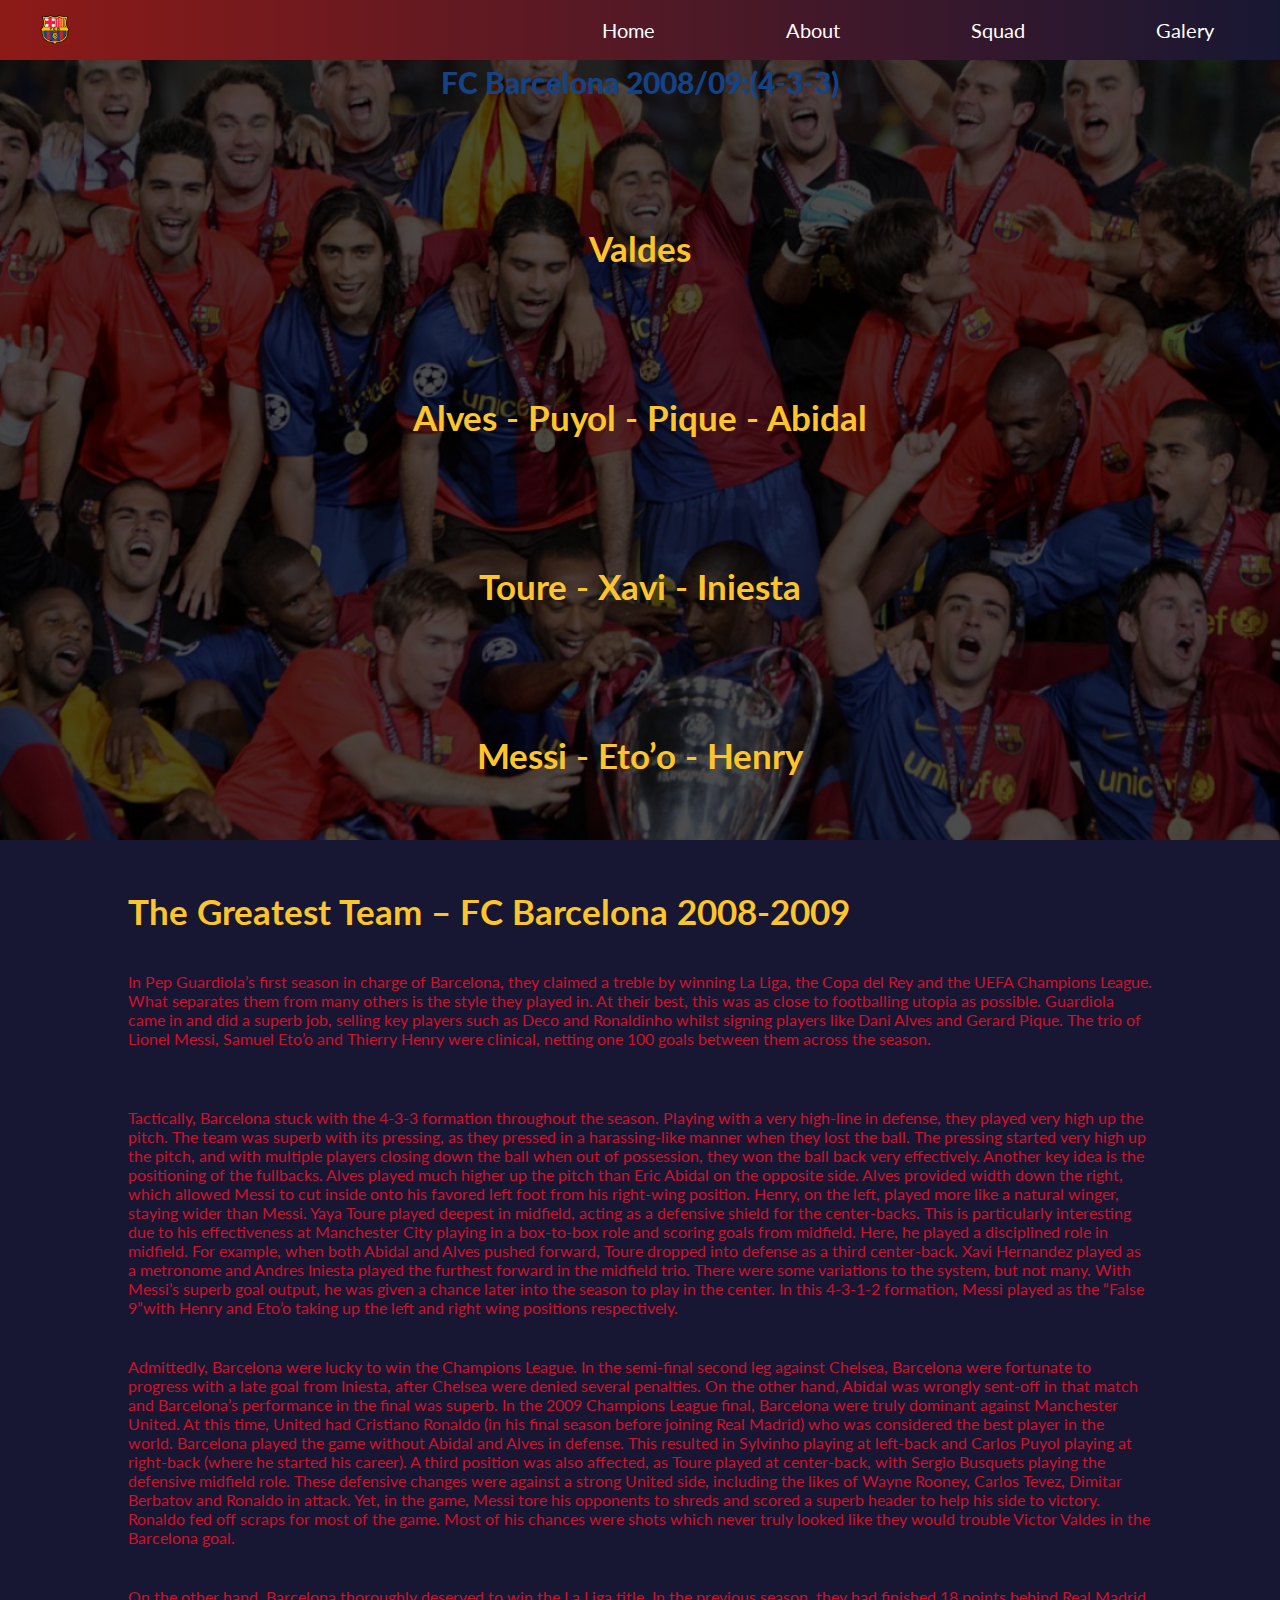
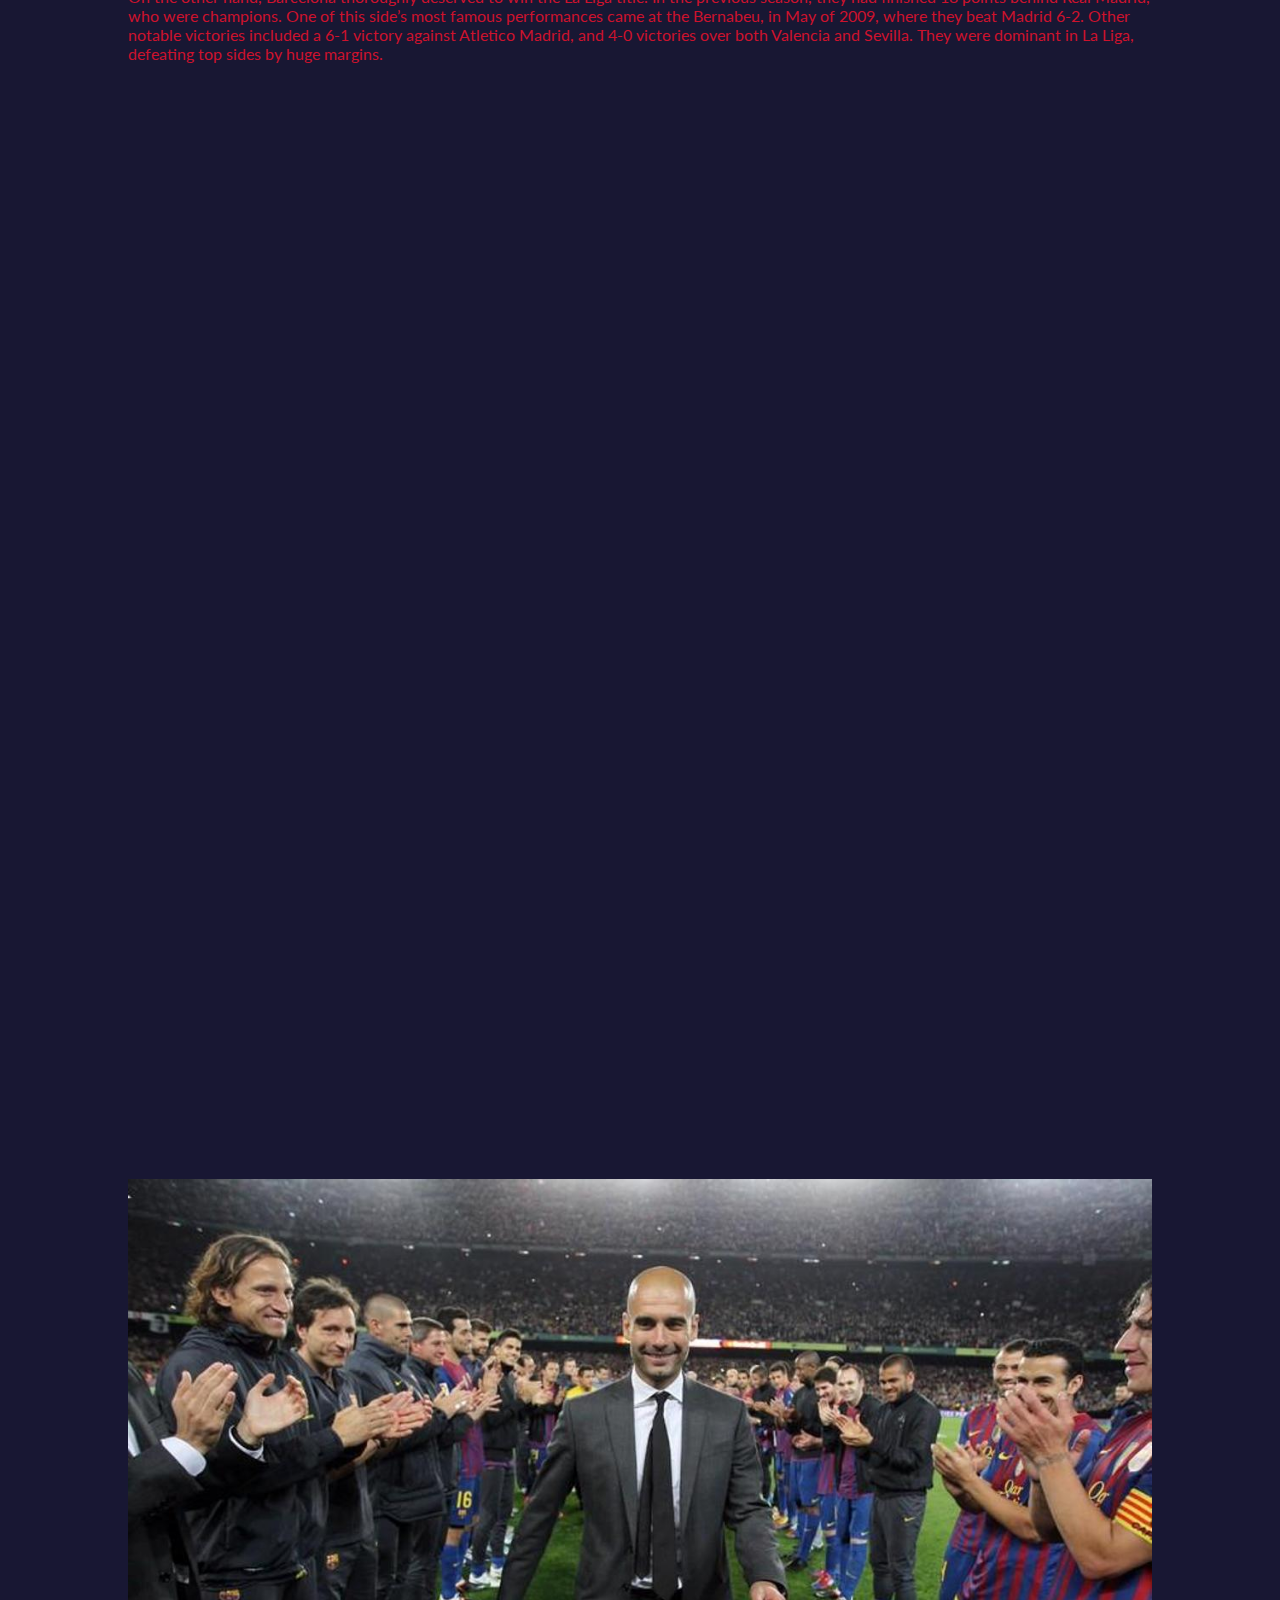
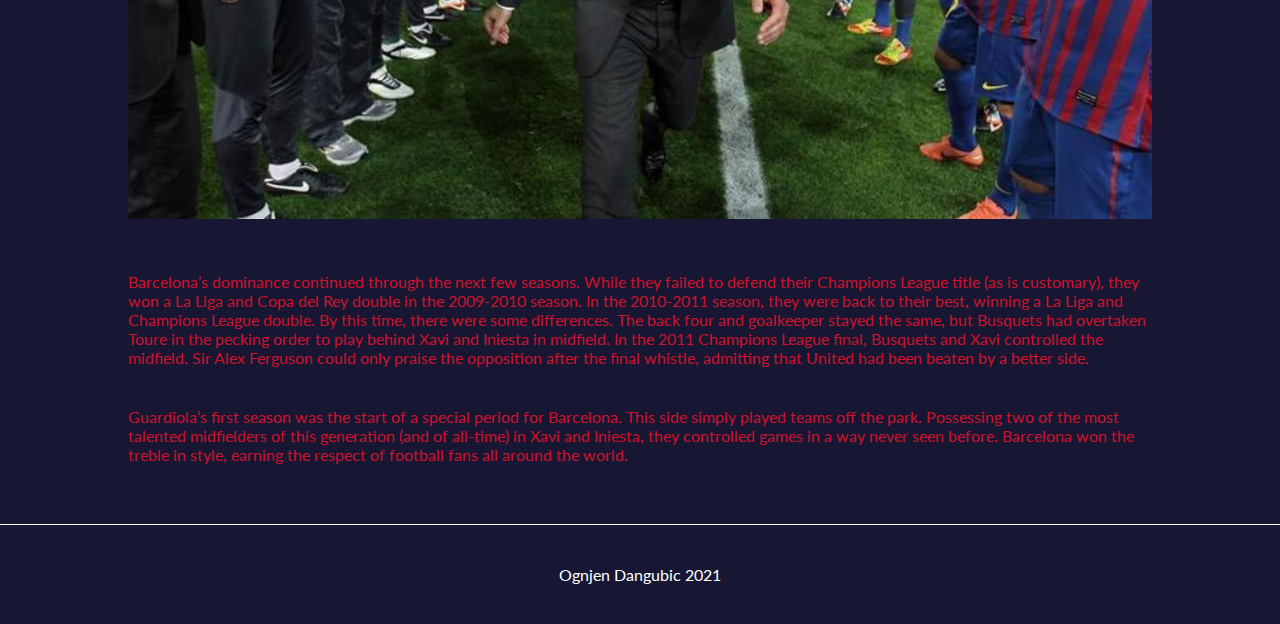
<file: index.html>
<!DOCTYPE html>
<html lang="en">
<head>
    <meta charset="UTF-8">
    <meta http-equiv="X-UA-Compatible" content="IE=edge">
    <meta name="viewport" content="width=device-width, initial-scale=1.0">
    <link rel="stylesheet" href="./css/style2.css">
    <title>Document</title>
</head>
<body>
    <header>
        <!-- NAVIGATION BAR -->
        <nav class="nav">
            <a id="logo" class="nav__titleLogo" href="./index.html"><img class="nav__titleImg" src="./images/logo2.png" alt=""></a>
            <ul class="nav__menu">
                <li><a class="nav__menuLinks" href="./index.html">Home</a></li>
                <li><a class="nav__menuLinks" href="./about.html">About</a></li>
                <li><a class="nav__menuLinks" href="./squad.html">Squad</a></li>
                <li><a class="nav__menuLinks" href="./gallery.html">Galery</a></li>
            </ul>

            <!-- BURGER MENU -->
        <div class="hamburger__menu">
            <input id="menu__toggle" type="checkbox" />
            <label class="menu__btn" for="menu__toggle">
              <span></span>
            </label>
        
            <ul class="menu__box">
                <li><a class="menu__item" href="./index.html">Home</a></li>
                <li><a class="menu__item" href="./about.html">About</a></li>
                <li><a class="menu__item" href="./squad.html">Squad</a></li>
                <li><a class="menu__item" href="./gallery.html">Galery</a></li>
            </ul>
        </div>
        </nav>

        
    </header>
    <main>
        <div class="main__background">
            <div class="squadImg__container">
                <div class="squad">
                    <h2 class="squad__list">FC Barcelona 2008/09:(4-3-3) </h2>
                    <p>Valdes</p>
                    <p>Alves - Puyol - Pique - Abidal</p>
                    <p>Toure - Xavi - Iniesta</p>
                    <p>Messi - Eto’o - Henry</p>
                </div>
            </div>
            <div class="container__squad">
                <h2>The Greatest Team – FC Barcelona 2008-2009</h2>
                <p class="container__squadText">
                    In Pep Guardiola’s first season in charge of Barcelona, they claimed a treble by winning La Liga, the Copa del
                    Rey and the UEFA Champions League. What separates them from many others is the style they played in. At their
                    best, this was as close to footballing utopia as possible. Guardiola came in and did a superb job, selling key
                    players such as Deco and Ronaldinho whilst signing players like Dani Alves and Gerard Pique. The trio of Lionel
                    Messi, Samuel Eto’o and Thierry Henry were clinical, netting one 100 goals between them across the season.
                </p>
                <p class="container__squadText">
                    Tactically, Barcelona stuck with the 4-3-3 formation throughout the season. Playing with a very high-line in
                    defense, they played very high up the pitch. The team was superb with its pressing, as they pressed in a
                    harassing-like manner when they lost the ball. The pressing started very high up the pitch, and with multiple
                    players closing down the ball when out of possession, they won the ball back very effectively. Another key idea
                    is the positioning of the fullbacks. Alves played much higher up the pitch than Eric Abidal on the opposite
                    side. Alves provided width down the right, which allowed Messi to cut inside onto his favored left foot from his
                    right-wing position. Henry, on the left, played more like a natural winger, staying wider than Messi. Yaya Toure
                    played deepest in midfield, acting as a defensive shield for the center-backs. This is particularly interesting
                    due to his effectiveness at Manchester City playing in a box-to-box role and scoring goals from midfield. Here,
                    he played a disciplined role in midfield. For example, when both Abidal and Alves pushed forward, Toure dropped
                    into defense as a third center-back. Xavi Hernandez played as a metronome and Andres Iniesta played the furthest
                    forward in the midfield trio. There were some variations to the system, but not many. With Messi’s superb goal
                    output, he was given a chance later into the season to play in the center. In this 4-3-1-2 formation, Messi
                    played as the “False 9”with Henry and Eto’o taking up the left and right wing positions respectively.
                </p>
                <p class="container__squadText">
                    Admittedly, Barcelona were lucky to win the Champions League. In the semi-final second leg against Chelsea,
                    Barcelona were fortunate to progress with a late goal from Iniesta, after Chelsea were denied several penalties.
                    On the other hand, Abidal was wrongly sent-off in that match and Barcelona’s performance in the final was
                    superb. In the 2009 Champions League final, Barcelona were truly dominant against Manchester United. At this
                    time, United had Cristiano Ronaldo (in his final season before joining Real Madrid) who was considered the best
                    player in the world. Barcelona played the game without Abidal and Alves in defense. This resulted in Sylvinho
                    playing at left-back and Carlos Puyol playing at right-back (where he started his career). A third position was
                    also affected, as Toure played at center-back, with Sergio Busquets playing the defensive midfield role. These
                    defensive changes were against a strong United side, including the likes of Wayne Rooney, Carlos Tevez, Dimitar
                    Berbatov and Ronaldo in attack. Yet, in the game, Messi tore his opponents to shreds and scored a superb header
                    to help his side to victory. Ronaldo fed off scraps for most of the game. Most of his chances were shots which
                    never truly looked like they would trouble Victor Valdes in the Barcelona goal.
                </p>
                <p class="container__squadText">
                    On the other hand, Barcelona thoroughly deserved to win the La Liga title. In the previous season, they had
                    finished 18 points behind Real Madrid, who were champions. One of this side’s most famous performances came at
                    the Bernabeu, in May of 2009, where they beat Madrid 6-2. Other notable victories included a 6-1 victory against
                    Atletico Madrid, and 4-0 victories over both Valencia and Sevilla. They were dominant in La Liga, defeating top
                    sides by huge margins.
                </p>
                
            </div>
            <div class="container__videos">
                <iframe width="100%" height="480" src="https://www.youtube.com/embed/4eQtDgutbGU" title="YouTube video player" frameborder="0" allow="accelerometer; autoplay; clipboard-write; encrypted-media; gyroscope; picture-in-picture" allowfullscreen></iframe>            </div>
            <div class="container__videos">
                <iframe width="100%" height="480" src="https://www.youtube.com/embed/LdmVkqxqvrk" title="YouTube video player" frameborder="0" allow="accelerometer; autoplay; clipboard-write; encrypted-media; gyroscope; picture-in-picture" allowfullscreen></iframe>
            </div>
            

            <div class="container__pepImage">
                <img src="./images/pep.jpg" alt="Pep Guardiola">
            </div>

            <div class="container__squad">
                <p class="container__squadText">
                    Barcelona’s dominance continued through the next few seasons. While they failed to defend their Champions League
                    title (as is customary), they won a La Liga and Copa del Rey double in the 2009-2010 season. In the 2010-2011
                    season, they were back to their best, winning a La Liga and Champions League double. By this time, there were
                    some differences. The back four and goalkeeper stayed the same, but Busquets had overtaken Toure in the pecking
                    order to play behind Xavi and Iniesta in midfield. In the 2011 Champions League final, Busquets and Xavi
                    controlled the midfield. Sir Alex Ferguson could only praise the opposition after the final whistle, admitting
                    that United had been beaten by a better side.
                </p>
                <p class="container__squadText">
                    Guardiola’s first season was the start of a special period for Barcelona. This side simply played teams off the
                    park. Possessing two of the most talented midfielders of this generation (and of all-time) in Xavi and Iniesta,
                    they controlled games in a way never seen before. Barcelona won the treble in style, earning the respect of
                    football fans all around the world.
                </p>
            </div>
        </div>
        
    </main>

    <footer>
        <p>Ognjen Dangubic 2021</p>
    </footer>
    
</body>
</html>
</file>
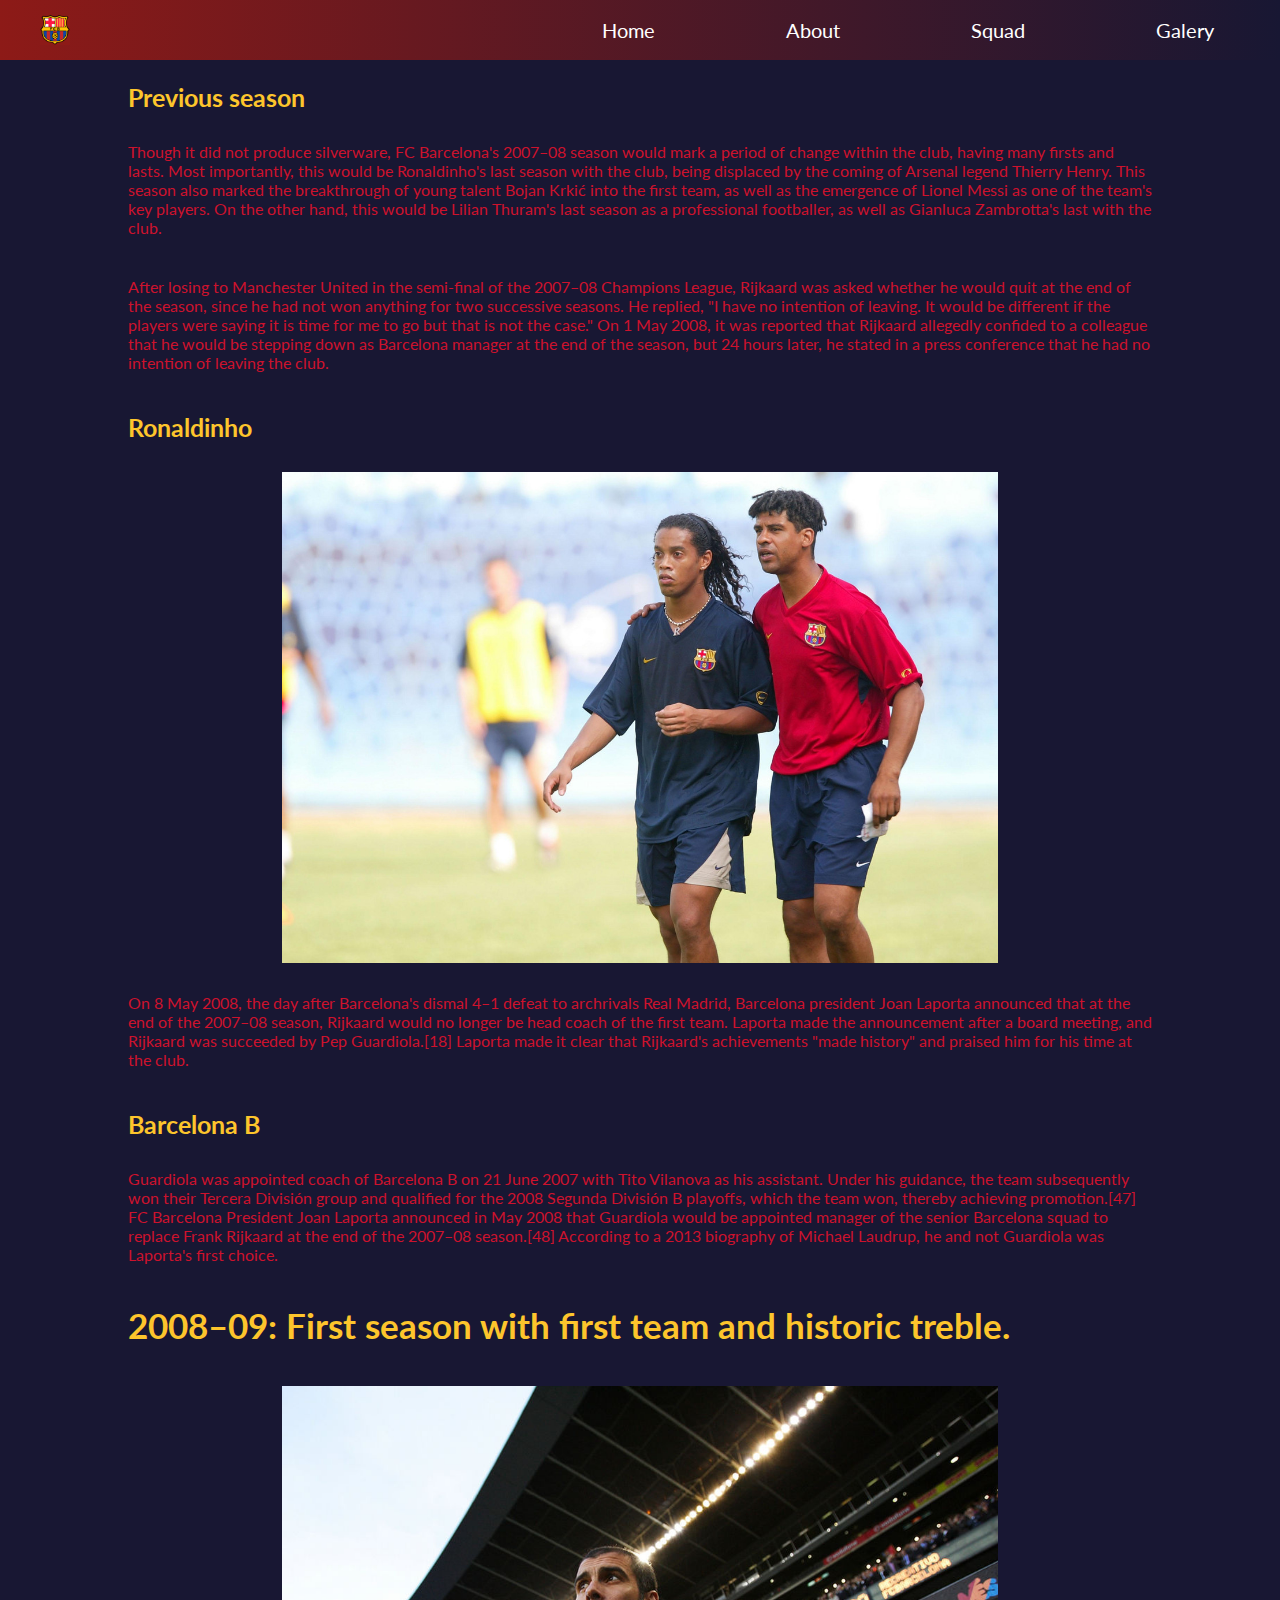
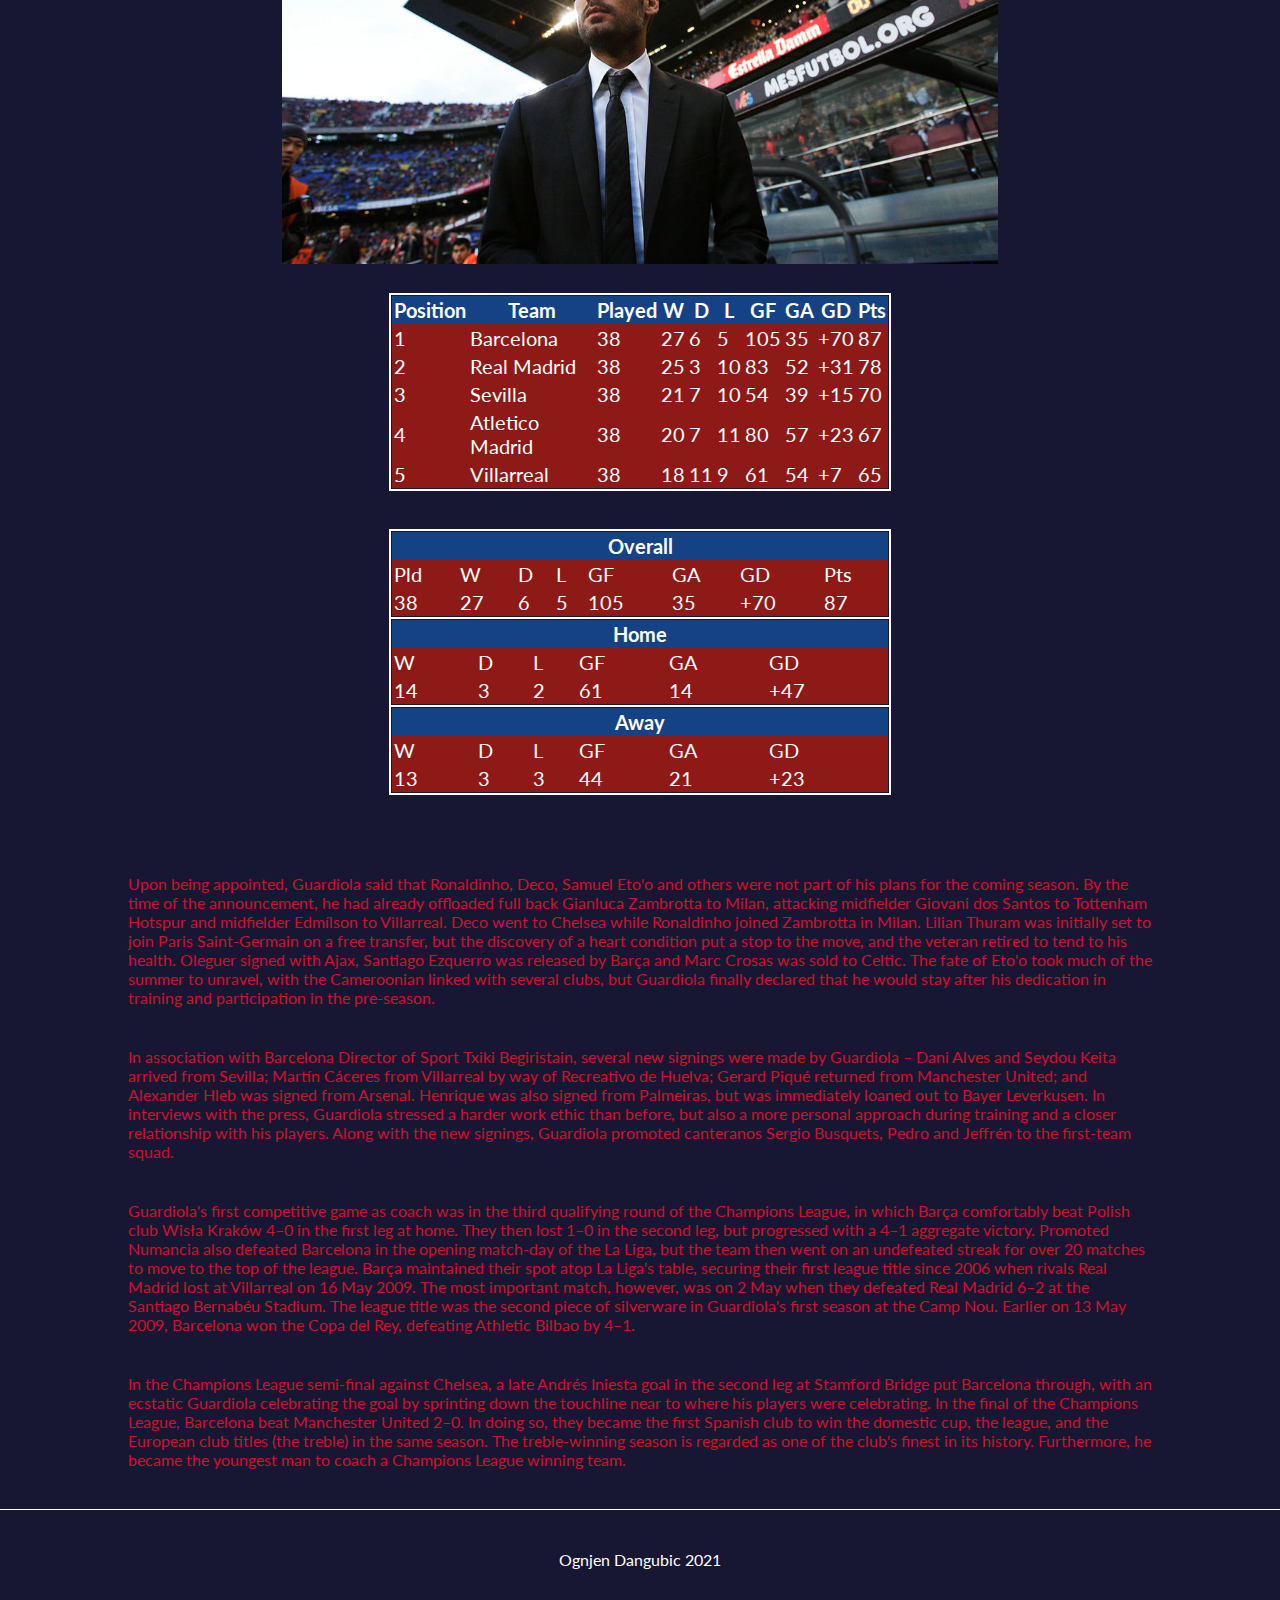
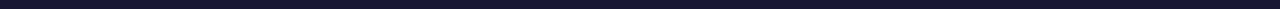
<file: about.html>
<!DOCTYPE html>
<html lang="en">
<head>
    <meta charset="UTF-8">
    <meta http-equiv="X-UA-Compatible" content="IE=edge">
    <meta name="viewport" content="width=device-width, initial-scale=1.0">
    <link rel="stylesheet" href="./css/about.css">
    <title>Document</title>
</head>
<body>
    <header>
        <!-- NAVIGATION BAR -->
        <nav class="nav">
          <a id="logo" class="nav__titleLogo" href="./index.html"><img class="nav__titleImg" src="./images/logo2.png" alt=""></a>
          <ul class="nav__menu">
                <li><a class="nav__menuLinks" href="./index.html">Home</a></li>
                <li><a class="nav__menuLinks" href="./about.html">About</a></li>
                <li><a class="nav__menuLinks" href="./squad.html">Squad</a></li>
                <li><a class="nav__menuLinks" href="./gallery.html">Galery</a></li>
            </ul>
        </nav>

        <!-- BURGER MENU -->
        <div class="hamburger__menu">
            <input id="menu__toggle" type="checkbox" />
            <label class="menu__btn" for="menu__toggle">
              <span></span>
            </label>
        
            <ul class="menu__box">
                <li><a class="menu__item" href="./index.html">Home</a></li>
                <li><a class="menu__item" href="./about.html">About</a></li>
                <li><a class="menu__item" href="./squad.html">Squad</a></li>
                <li><a class="menu__item" href="./gallery.html">Galery</a></li>
            </ul>
        </div>
    </header>
    <main>
        <div class="main__background">
            <div class="container__text">
                <h2>The Greatest Team – FC Barcelona 2008-2009</h2>
                <h4>Previous season</h4>

                <p>
                    Though it did not produce silverware, FC Barcelona's 2007–08 season would mark a period of change within the club,
                    having many firsts and lasts. Most importantly, this would be Ronaldinho's last season with the club, being displaced by
                    the coming of Arsenal legend Thierry Henry. This season also marked the breakthrough of young talent Bojan Krkić into
                    the first team, as well as the emergence of Lionel Messi as one of the team's key players. On the other hand, this would
                    be Lilian Thuram's last season as a professional footballer, as well as Gianluca Zambrotta's last with the club.
                </p>
                <p>
                    After losing to Manchester United in the semi-final of the 2007–08 Champions League, Rijkaard was asked whether he would
                    quit at the end of the season, since he had not won anything for two successive seasons. He replied, "I have no
                    intention of leaving. It would be different if the players were saying it is time for me to go but that is not the
                    case." On 1 May 2008, it was reported that Rijkaard allegedly confided to a colleague that he would be stepping down as
                    Barcelona manager at the end of the season, but 24 hours later, he stated in a press conference that he had no intention
                    of leaving the club.
                </p>
                <h4>Ronaldinho</h4>
                <img src="./images/RijkaardandRonaldinho.jpg" alt="RijkaardandRonaldinho" class="container__textImg">
                <p>
                    On 8 May 2008, the day after Barcelona's dismal 4–1 defeat to archrivals Real Madrid, Barcelona president Joan Laporta
                    announced that at the end of the 2007–08 season, Rijkaard would no longer be head coach of the first team. Laporta made
                    the announcement after a board meeting, and Rijkaard was succeeded by Pep Guardiola.[18] Laporta made it clear that
                    Rijkaard's achievements "made history" and praised him for his time at the club.
                </p>
                <h4>Barcelona B</h4>
                <p>
                    Guardiola was appointed coach of Barcelona B on 21 June 2007 with Tito Vilanova as his assistant. Under his guidance,
                    the team subsequently won their Tercera División group and qualified for the 2008 Segunda División B playoffs, which the
                    team won, thereby achieving promotion.[47] FC Barcelona President Joan Laporta announced in May 2008 that Guardiola
                    would be appointed manager of the senior Barcelona squad to replace Frank Rijkaard at the end of the 2007–08 season.[48]
                    According to a 2013 biography of Michael Laudrup, he and not Guardiola was Laporta's first choice.
                </p>

            </div>

            <div class="container__text">
                <h2 class="container__textTitle">2008–09: First season with first team and historic treble.</h2>
                <img class="container__textImg" src="./images/1024px-PepGuardiola.jpg" alt="PepGuardiola" >

                <div class="container__tables">

                  <table class="table__season">
                    <thead>
                      <tr class="row">
                        <th class="table__seasonHeader">Position</th>
                        <th class="table__seasonHeader">Team</th>
                        <th class="table__seasonHeader">Played</th>
                        <th class="table__seasonHeader">W</th>
                        <th class="table__seasonHeader">D</th>
                        <th class="table__seasonHeader">L</th>
                        <th class="table__seasonHeader">GF</th>
                        <th class="table__seasonHeader">GA</th>
                        <th class="table__seasonHeader">GD</th>
                        <th class="table__seasonHeader">Pts</th>
                      </tr>
                    </thead>
                    <tbody>
                      <tr>
                        <td>1</td>
                        <td>Barcelona</td>
                        <td>38</td>
                        <td>27</td>
                        <td>6</td>
                        <td>5</td>
                        <td>105</td>
                        <td>35</td>
                        <td>+70</td>
                        <td>87</td>
                      </tr>
                      <tr>
                        <td>2</td>
                        <td>Real Madrid</td>
                        <td>38</td>
                        <td>25</td>
                        <td>3</td>
                        <td>10</td>
                        <td>83</td>
                        <td>52</td>
                        <td>+31</td>
                        <td>78</td>
                      </tr>
                      <tr>
                        <td>3</td>
                        <td>Sevilla</td>
                        <td>38</td>
                        <td>21</td>
                        <td>7</td>
                        <td>10</td>
                        <td>54</td>
                        <td>39</td>
                        <td>+15</td>
                        <td>70</td>
                      </tr>
                      <tr>
                        <td>4</td>
                        <td>Atletico Madrid</td>
                        <td>38</td>
                        <td>20</td>
                        <td>7</td>
                        <td>11</td>
                        <td>80</td>
                        <td>57</td>
                        <td>+23</td>
                        <td>67</td>
                      </tr>
                      <tr>
                        <td>5</td>
                        <td>Villarreal</td>
                        <td>38</td>
                        <td>18</td>
                        <td>11</td>
                        <td>9</td>
                        <td>61</td>
                        <td>54</td>
                        <td>+7</td>
                        <td>65</td>
                      </tr>
                    </tbody>
                  </table>
                        
    
                        <table class="table__games">
                            <thead>
                              <tr>
                                <th class="table__gamesHeader" colspan="32">Overall</th>
                              </tr>
                            </thead>
                            <tbody>
                              <tr>
                                <td colspan="4">Pld</td>
                                <td colspan="4">W</td>
                                <td colspan="4">D</td>
                                <td colspan="4">L</td>
                                <td colspan="4">GF</td>
                                <td colspan="4">GA</td>
                                <td colspan="4">GD</td>
                                <td colspan="4">Pts</td>
                              </tr>
                              <tr>
                                <td colspan="4">38</td>
                                <td colspan="4">27</td>
                                <td colspan="4">6</td>
                                <td colspan="4">5</td>
                                <td colspan="4">105</td>
                                <td colspan="4">35</td>
                                <td colspan="4">+70</td>
                                <td colspan="4">87</td>
                              </tr>

                            </tbody>
                          </table>

                          <table class="table__games">
                            <thead>
                              <tr>
                                <th class="table__gamesHeader" colspan="32">Home</th>
                              </tr>
                            </thead>
                            <tbody>
                              <tr>
                                <td colspan="4">W</td>
                                <td colspan="4">D</td>
                                <td colspan="4">L</td>
                                <td colspan="4">GF</td>
                                <td colspan="4">GA</td>
                                <td colspan="4">GD</td>
                              </tr>
                              <tr>
                                <td colspan="4">14</td>
                                <td colspan="4">3</td>
                                <td colspan="4">2</td>
                                <td colspan="4">61</td>
                                <td colspan="4">14</td>
                                <td colspan="4">+47</td>
                              </tr>
                            </tbody>
                          </table>
                              
                              <table class="table__games">
                                <thead>
                                  <tr>
                                    <th class="table__gamesHeader" colspan="36">Away</th>
                                  </tr>
                                </thead>
                                <tbody>
                                  <tr>
                                    <td colspan="6">W</td>
                                    <td colspan="6">D</td>
                                    <td colspan="6">L</td>
                                    <td colspan="6">GF</td>
                                    <td colspan="6">GA</td>
                                    <td colspan="6">GD</td>
                                  </tr>
                                  <tr>
                                    <td colspan="6">13</td>
                                    <td colspan="6">3</td>
                                    <td colspan="6">3</td>
                                    <td colspan="6">44</td>
                                    <td colspan="6">21</td>
                                    <td colspan="6">+23</td>
                                  </tr>
                                </tbody>
                              
                              </table>
                          

                          
                            
                </div>

                
                <p>
                    Upon being appointed, Guardiola said that Ronaldinho, Deco, Samuel Eto'o and others were not part of his plans for the
                    coming season. By the time of the announcement, he had already offloaded full back Gianluca Zambrotta to Milan,
                    attacking midfielder Giovani dos Santos to Tottenham Hotspur and midfielder Edmílson to Villarreal. Deco went to
                    Chelsea while Ronaldinho joined Zambrotta in Milan. Lilian Thuram was initially set to join Paris Saint-Germain on a
                    free transfer, but the discovery of a heart condition put a stop to the move, and the veteran retired to tend to his
                    health. Oleguer signed with Ajax, Santiago Ezquerro was released by Barça and Marc Crosas was sold to Celtic. The fate
                    of Eto'o took much of the summer to unravel, with the Cameroonian linked with several clubs, but Guardiola finally
                    declared that he would stay after his dedication in training and participation in the pre-season.
                </p>
                <p>
                    In association with Barcelona Director of Sport Txiki Begiristain, several new signings were made by Guardiola – Dani
                    Alves and Seydou Keita arrived from Sevilla; Martín Cáceres from Villarreal by way of Recreativo de Huelva; Gerard Piqué
                    returned from Manchester United; and Alexander Hleb was signed from Arsenal. Henrique was also signed from Palmeiras,
                    but was immediately loaned out to Bayer Leverkusen. In interviews with the press, Guardiola stressed a harder work
                    ethic than before, but also a more personal approach during training and a closer relationship with his players. Along
                    with the new signings, Guardiola promoted canteranos Sergio Busquets, Pedro and Jeffrén to the first-team squad.
                </p>
                <p>
                    Guardiola's first competitive game as coach was in the third qualifying round of the Champions League, in which Barça
                    comfortably beat Polish club Wisła Kraków 4–0 in the first leg at home. They then lost 1–0 in the second leg, but
                    progressed with a 4–1 aggregate victory. Promoted Numancia also defeated Barcelona in the opening match-day of the La
                    Liga, but the team then went on an undefeated streak for over 20 matches to move to the top of the league. Barça
                    maintained their spot atop La Liga's table, securing their first league title since 2006 when rivals Real Madrid lost at
                    Villarreal on 16 May 2009. The most important match, however, was on 2 May when they defeated Real Madrid 6–2 at the
                    Santiago Bernabéu Stadium. The league title was the second piece of silverware in Guardiola's first season at the Camp
                    Nou. Earlier on 13 May 2009, Barcelona won the Copa del Rey, defeating Athletic Bilbao by 4–1.
                </p>
                <p>
                    In the Champions League semi-final against Chelsea, a late Andrés Iniesta goal in the second leg at Stamford Bridge put
                    Barcelona through, with an ecstatic Guardiola celebrating the goal by sprinting down the touchline near to where his
                    players were celebrating. In the final of the Champions League, Barcelona beat Manchester United 2–0. In doing so,
                    they became the first Spanish club to win the domestic cup, the league, and the European club titles (the treble) in the
                    same season. The treble-winning season is regarded as one of the club's finest in its history. Furthermore, he
                    became the youngest man to coach a Champions League winning team.
                </p>
            </div>
            
        </div>
    </main>
    <footer>
        <p>Ognjen Dangubic 2021</p>
    </footer>
</body>
</html>
</file>
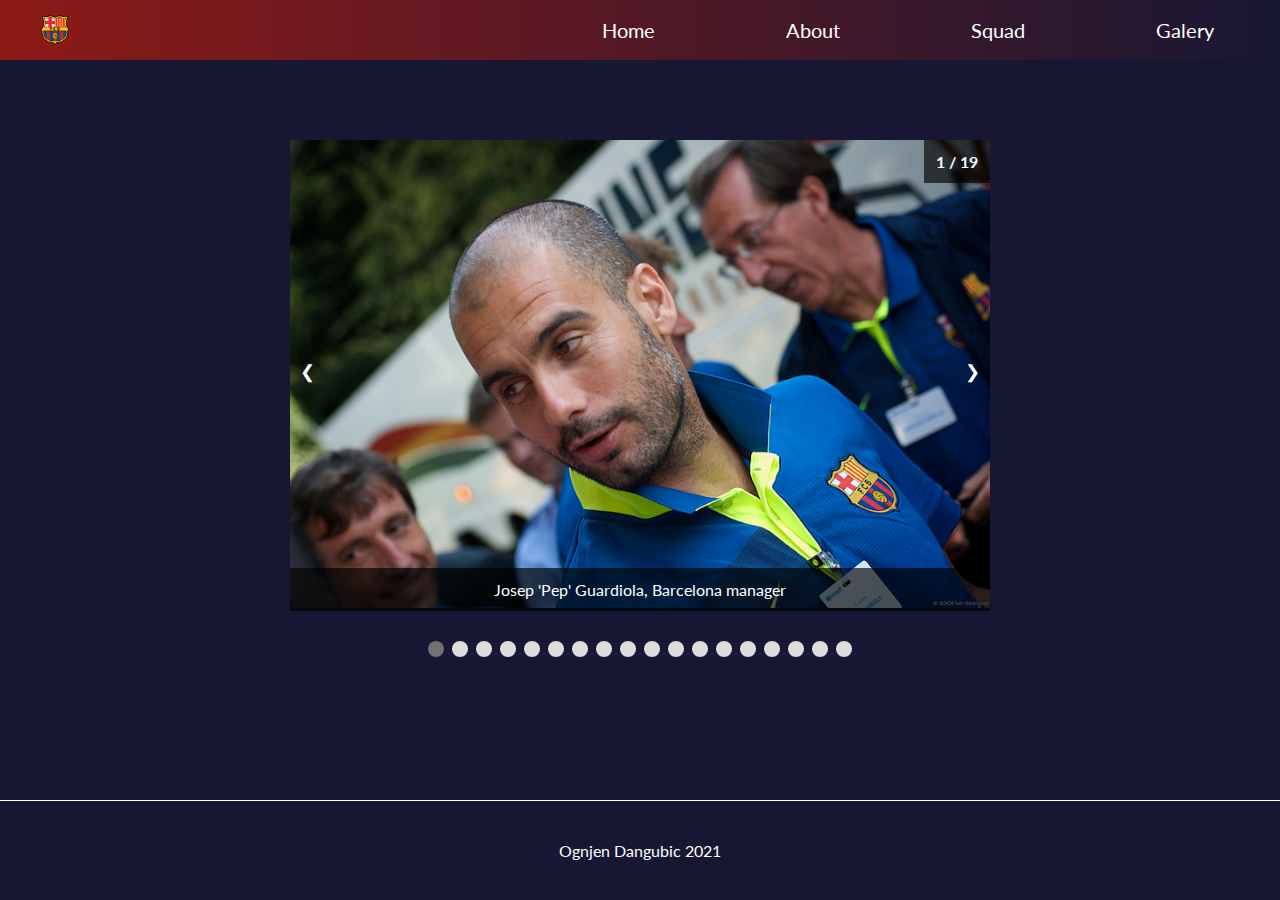
<file: gallery.html>
<!DOCTYPE html>
<html lang="en">
<head>
    <meta charset="UTF-8">
    <meta http-equiv="X-UA-Compatible" content="IE=edge">
    <meta name="viewport" content="width=device-width, initial-scale=1.0">
    <link rel="stylesheet" href="./css/gallery.css">
    <title>Document</title>
</head>
<body>
    <header>
        <!-- NAVIGATION BAR -->
        <nav class="nav">
            <a id="logo" class="nav__titleLogo" href="./index.html"><img class="nav__titleImg" src="./images/logo2.png" alt=""></a>
            <ul class="nav__menu">
                <li><a class="nav__menuLinks" href="./index.html">Home</a></li>
                <li><a class="nav__menuLinks" href="./about.html">About</a></li>
                <li><a class="nav__menuLinks" href="./squad.html">Squad</a></li>
                <li><a class="nav__menuLinks" href="./gallery.html">Galery</a></li>
            </ul>
        </nav>

        <!-- BURGER MENU -->
        <div class="hamburger__menu">
            <input id="menu__toggle" type="checkbox" />
            <label class="menu__btn" for="menu__toggle">
              <span></span>
            </label>
        
            <ul class="menu__box">
                <li><a class="menu__item" href="./index.html">Home</a></li>
                <li><a class="menu__item" href="./about.html">About</a></li>
                <li><a class="menu__item" href="./squad.html">Squad</a></li>
                <li><a class="menu__item" href="./gallery.html">Galery</a></li>
            </ul>
        </div>
    </header>
    <main>
        <div class="main__background">
            <div class="slides-container">
                <div class="slide">
                    <div class="numbertext">1 / 19</div>
                    <img src="./images/galerija/01pep.jpg" alt="">
                    <p class="text">Josep 'Pep' Guardiola, Barcelona manager </p>
                </div>
                <div class="slide">
                    <div class="numbertext">2 / 19</div>
                    <img src="./images/galerija/02valdes.jpg" alt="">
                    <p class="text">Victor Valdes of Barcelona looks on during the La Liga match between Real Madrid and Barcelona at the Santiago Bernabeu Stadium</p>
                </div>
                <div class="slide">
                    <div class="numbertext">3 / 19</div>
                    <img src="./images/galerija/03squad.jpg" alt="">
                    <p class="text">Andres Iniesta (L) Dani Alves (2.L) Leo Messi (C) and Eidur Gudjohnsen celebrate with the La Liga trophy after the La Liga match between Barcelona and Osasuna at the Nou Camp stadium</p>
                </div>
                <div class="slide">
                    <div class="numbertext">4 / 19</div>
                    <img src="./images/galerija/04iniesta.jpg" alt="">
                    <p class="text">Andres Iniesta (R) of Barcelona is challenged by Pablo Pinillos of Racing Santander during the La Liga match between Barcelona and Racing Santander at the Camp Nou stadium on September 13, 2008 in Barcelona, Spain.</p>
                </div>
                <div class="slide">
                    <div class="numbertext">5 / 19</div>
                    <img src="./images/galerija/05eto.jpg" alt="">
                    <p class="text">Samuel Eto'o of Barcelona celebrates scoring the second goal from the penalty spot during the UEFA Champions League Group C match between Barcelona and Sporting Lisbon at the Camp Nou stadium on September 16, 2008 in Barcelona, Spain. </p>
                </div>
                <div class="slide">
                    <div class="numbertext">6 / 19</div>
                    <img src="./images/galerija/06mesixavi.jpg" alt="">
                    <p class="text">Xavi Hernandez (R) of Barcelona celebrates his goal with teammate Lionel Messi during the UEFA Champions League Group C match between Barcelona and Sporting Lisbon at the Camp Nou stadium on September 16, 2008 in Barcelona, Spain.</p>
                </div>
    
                <div class="slide">
                    <div class="numbertext">7 / 19</div>
                    <img src="./images/galerija/08squad.jpg" alt="">
                    <p class="text">
                        Barcelona players (Bottem L-R) Lionel Messi, Daniel Alves, Xavier Hernandez, Andres Iniesta, Carles
                        Puyol and (Top L-R) Thierry Henry, Seydou Keita, Gerard Pique, Rafael Marquez, Samuel Eto'o and Victor Valdes pose
                        for a team picture prior to the UEFA Champions League Group C match between Barcelona and Sporting Lisbon at the
                        Camp Nou stadium on September 16, 2008 in Barcelona, Spain. Barcelona won the match 3-1.
                     </p>
                </div>
                <div class="slide">
                    <div class="numbertext">8 / 19</div>
                    <img src="./images/galerija/09mesi.jpg" alt="">
                    <p class="text">
                        Lionel Messi of Barcelona celebrates scoring the winning goal from a penatly during the La Liga match between Espanyol
                        and Barcelona at the Montjuic Olympic Stadium on September 27, 2008 in Barcelona, Spain. Barcelona won the match 2-1.
                    </p>
                </div>
                <div class="slide">
                    <div class="numbertext">9 / 19</div>
                    <img src="./images/galerija/10squad.jpg" alt="">
                    <p class="text">
                        Barcelona coach Pep Guardiola (3rd L) of Barcelona instructs his players during the temporary stop due to supporters
                        trouble during the La Liga match between Espanyol and Barcelona at the Montjuic Olympic Stadium on September 27, 2008 in
                        Barcelona, Spain. Barcelona won the match with 2-1.
                    </p>
                </div>
    
                <div class="slide">
                    <div class="numbertext">10 / 19</div>
                    <img src="./images/galerija/12henry.jpg" alt="">
                    <p class="text">
                        Thierry Henry (R) of Barcelona duesl for the ball with Luis Perea of Atletico Madrid during the La Liga match between
                        Barcelona and Atletico Madrid.
                    </p>
                </div>
                <div class="slide">
                    <div class="numbertext">11 / 19</div>
                    <img src="./images/galerija/13pep.jpg" alt="">
                    <p class="text">Coach Pep Guardiola of Barcelona follows his players during the La Liga match between Barcelona and Atletico Madrid at the Camp Nou Stadium on October 4, 2008 in Barcelona, Spain. Barcelona won the match 6-1.</p>
                </div>
    
                <div class="slide">
                    <div class="numbertext">12 / 19</div>
                    <img src="./images/galerija/15puyol.jpg" alt="">
                    <p class="text"> Carles Puyol of Barcelona reacts during the UEFA Champions League Group C match between Barcelona and Basel at the Camp Nou stadium on November 4, 2008 in Barcelona, Spain.</p>
                </div>
                <div class="slide">
                    <div class="numbertext">13 / 19</div>
                    <img src="./images/galerija/16yaya.jpg" alt="">
                    <p class="text">Toure Yaya of Barcelona celebrates the first goal during the Copa del Rey final match between Barcelona and Athletic Bilbao at the Mestalla stadium on May 13, 2009 in Valencia, Spain. </p>
                </div>
    
                <div class="slide">
                    <div class="numbertext">14 / 19</div>
                    <img src="./images/galerija/19etomesi.jpg" alt="">
                    <p class="text">Samuel Eto'o of Barcelona celebrates scoring the opening goal during the La Liga match between Barcelona and Real Madrid at the Camp Nou Stadium on December 13, 2008 in Barcelona, Spain. Barcelona won the match 2-0. </p>
                </div>
                <div class="slide">
                    <div class="numbertext">15 / 19</div>
                    <img src="./images/galerija/20puyol.jpg" alt="">
                    <p class="text">
                        Carles Puyol (R) of Barcelona celebrates his team's victory flanked by Real Madrid team captain Raul Gonzalez during the
                        La Liga match between Barcelona and Real Madrid at the Camp Nou Stadium on December 13, 2008 in Barcelona, Spain.
                    </p>
                </div>
    
                <div class="slide">
                    <div class="numbertext">16 / 19</div>
                    <img src="./images/galerija/22squad.jpg" alt="">
                    <p class="text">Barcelona players pose for their team photo before the UEFA Champions League Final match between Barcelona and Manchester United at the Stadio Olimpico on May 27, 2009 in Rome, Italy.</p>
                </div>
                <div class="slide">
                    <div class="numbertext">17 / 19</div>
                    <img src="./images/galerija/23squad.jpg" alt="">
                    <p class="text">
                        Barcelona players pose in front of the trophy after they celebrate winning the UEFA Champions League Final match between
                        Barcelona and Manchester United at the Stadio Olimpico on May 27, 2009 in Rome, Italy. Barcelona won 2-0.
                    </p>
                </div>
                
                <div class="slide">
                    <div class="numbertext">18 / 19</div>
                    <img src="./images/galerija/25mesihenry.jpg" alt="">
                    <p class="text">Leo Messi and Thierry Henry celebrating scoring goal during the La Liga match between Barcelona and Valencia at the Camp Nou Stadium.</p>
                </div>
                
                <div class="slide">
                    <div class="numbertext">19 / 19</div>
                    <img src="./images/galerija/28etohenry.jpg" alt="">
                    <p class="text">Samuel Eto'o (L) of Barcelona salutes the crowd with his teammate Thierry Henry celebrating scoring his sides sixth goal during the La Liga match between Barcelona and Malaga at the Camp Nou Stadium.Barcelona won the match 6-0.</p>
                </div>
                <button class="prev-btn">&#10094;</button>
                <button class="next-btn">&#10095;</button>
            </div>
            <div class="dots-container">
                <span class="dot"></span>
                <span class="dot"></span>
                <span class="dot"></span>
                <span class="dot"></span>
                <span class="dot"></span>
                <span class="dot"></span>
                <span class="dot"></span>
                <span class="dot"></span>
                <span class="dot"></span>
                <span class="dot"></span>
                <span class="dot"></span>
                <span class="dot"></span>
                <span class="dot"></span>
                <span class="dot"></span>
                <span class="dot"></span>
                <span class="dot"></span>
                <span class="dot"></span>
                <span class="dot"></span>

    
            </div>
    
        </div>
    </main>
    <footer>
        <p>Ognjen Dangubic 2021</p>
    </footer>
    
    <script src="./image.js"></script>
</body>
</html>
</file>
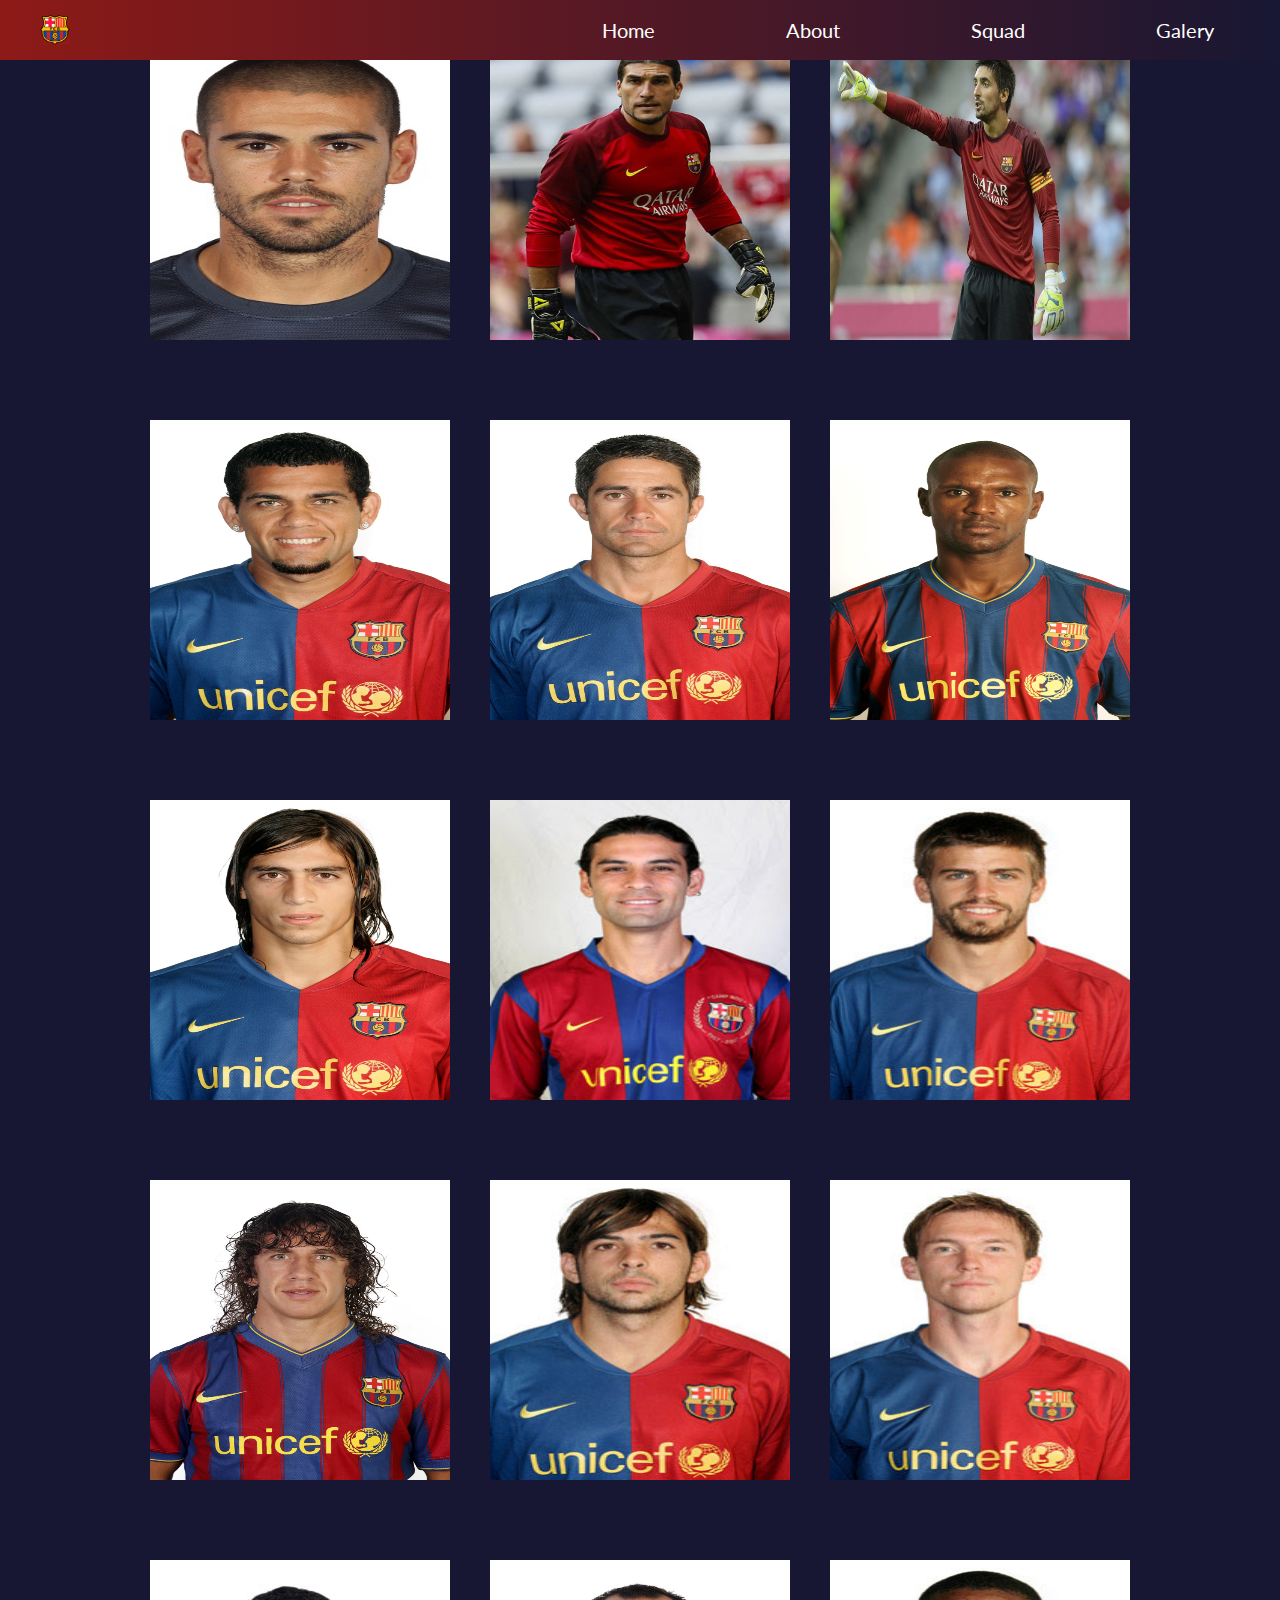
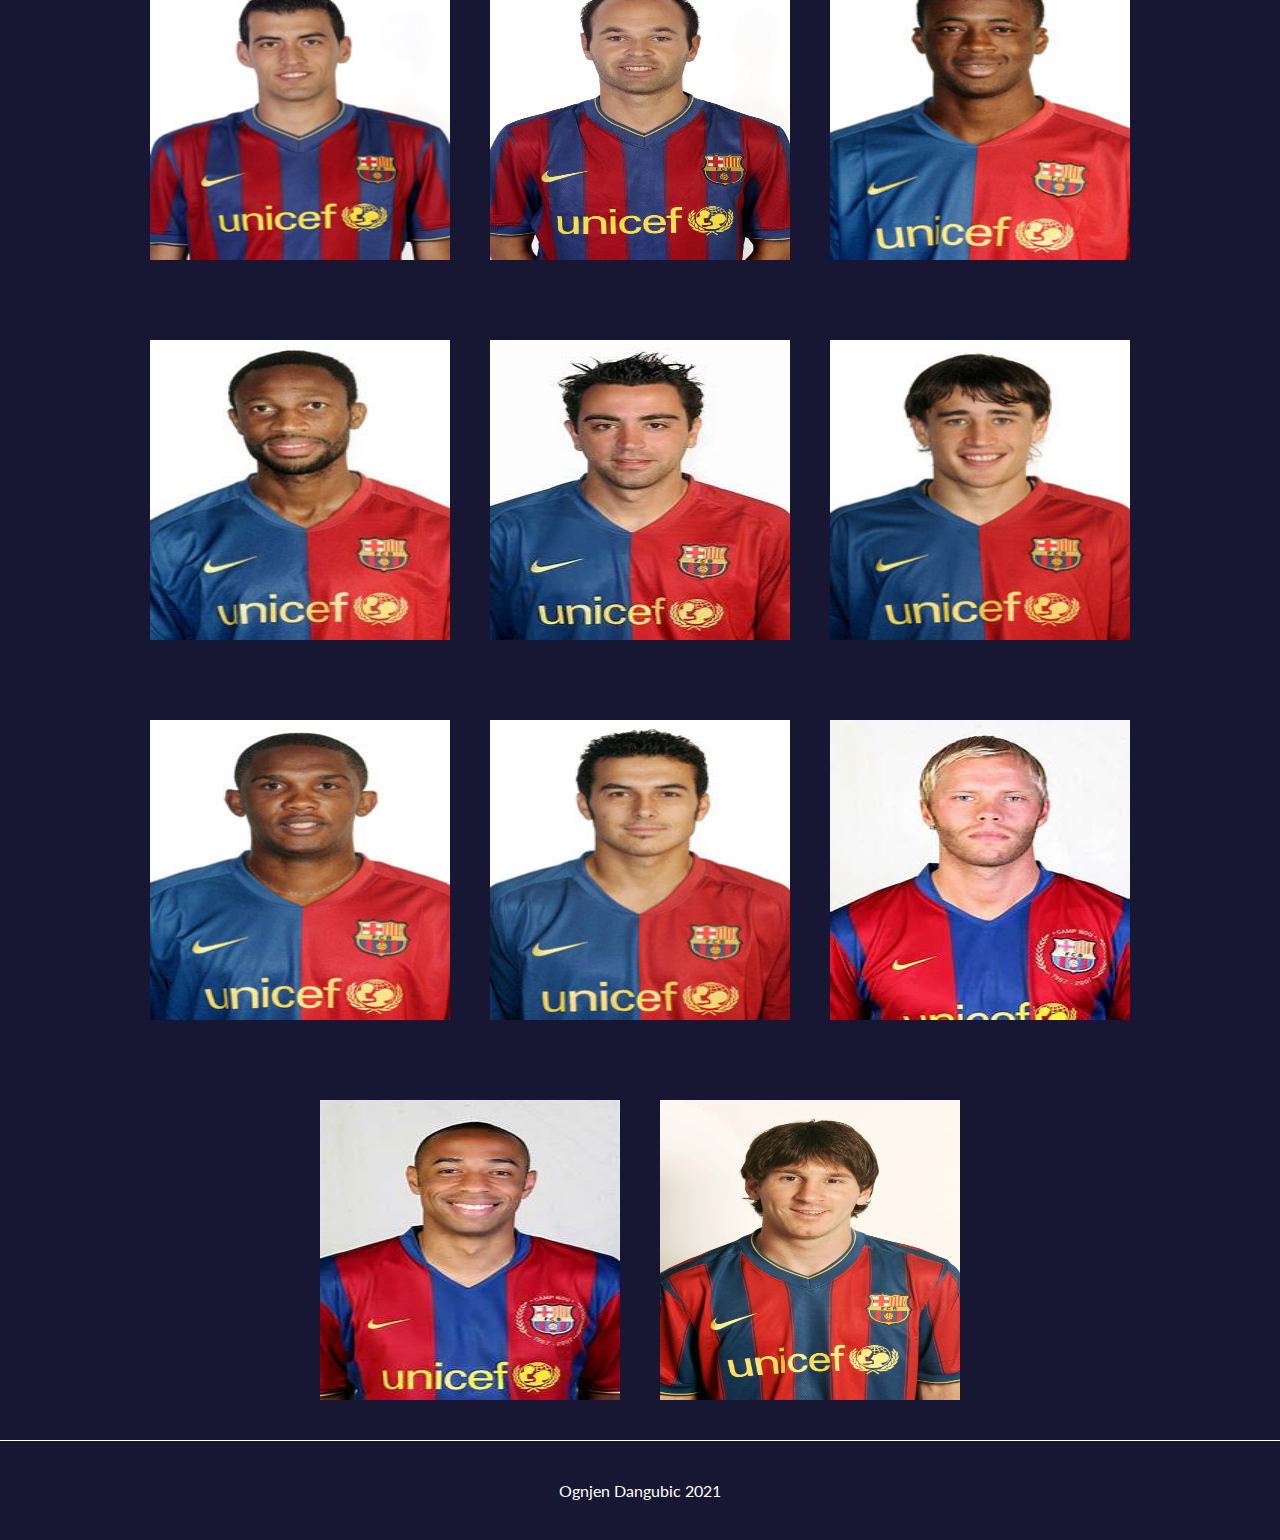
<file: squad.html>
<!DOCTYPE html>
<html lang="en">
<head>
    <meta charset="UTF-8">
    <meta http-equiv="X-UA-Compatible" content="IE=edge">
    <meta name="viewport" content="width=device-width, initial-scale=1.0">
    <link rel="stylesheet" href="./css/squad.css">
    <title>Document</title>
</head>
<body>
    <header>
        <!-- NAVIGATION BAR -->
        <nav class="nav">
            <a id="logo" class="nav__titleLogo" href="./index.html"><img class="nav__titleImg" src="./images/logo2.png" alt=""></a>
            <ul class="nav__menu">
                <li><a class="nav__menuLinks" href="./index.html">Home</a></li>
                <li><a class="nav__menuLinks" href="./about.html">About</a></li>
                <li><a class="nav__menuLinks" href="./squad.html">Squad</a></li>
                <li><a class="nav__menuLinks" href="./gallery.html">Galery</a></li>
            </ul>
        </nav>

        <!-- BURGER MENU -->
        <div class="hamburger__menu">
            <input id="menu__toggle" type="checkbox" />
            <label class="menu__btn" for="menu__toggle">
              <span></span>
            </label>
        
            <ul class="menu__box">
                <li><a class="menu__item" href="./index.html">Home</a></li>
                <li><a class="menu__item" href="./about.html">About</a></li>
                <li><a class="menu__item" href="./squad.html">Squad</a></li>
                <li><a class="menu__item" href="./gallery.html">Galery</a></li>
            </ul>
        </div>
    </header>
    <main>
        <div class="main__background">
            <button id="back">Back</button>
            <div class="container__flex">
        </div>
        </div>
    </main>
    <footer>
        <p>Ognjen Dangubic 2021</p>
    </footer>

    <script src="./squad.js"></script>
</body>
</html>
</file>
<file: css/style2.css>
@import url('https://fonts.googleapis.com/css2?family=Lato:wght@300;400;700;900&family=Montserrat:wght@200;300;400;500;600&display=swap');

* {
    box-sizing: border-box;
    margin: 0;
    padding: 0;
    font-family: 'Lato', sans-serif;
}
/* ==================================== NAVIGATION BAR =================================== */
header {
    height: 60px;
    width: 100%;
    background-image: linear-gradient(90deg,#8d1a17,#181733);
    position: fixed;
    top: 0;
    left: 0;
    z-index: 1000;
}

nav {
    width: 100%;
    height: 100%;
    display: flex;
    align-items: center;
    justify-content: space-between;
    
}

a {
    color: #fff;
    text-decoration: none;
    font-size: 20px;
}

li {
    list-style-type: none;
}

.nav__titleLogo {
    color: #fdc52c;
    padding-left: 40px;
    display: block;
    height: 30px;
    width: 30px;
    flex: 0.2;
}

.nav__titleImg {
    width: 30px;
    height: 30px;
    object-fit: contain;
    background-color: #8d1a17;
}

.nav__menu {
    display: flex;
    flex: 0.6;
    align-items: center;
    justify-content: space-around;
}

/* ========================================= BURGER MENU =========================== */

.hamburger__menu {
    display: none;
}
#menu__toggle {
    opacity: 0;
}
/* sve ih rotiram za 45 */
#menu__toggle:checked ~ .menu__btn > span {
    transform: rotate(45deg);
}
/* vracam ga iza spana */
#menu__toggle:checked ~ .menu__btn > span::before {
    top: 0px;
    transform: rotate(0);
}
/* rotiram ga za 90 stepeni u odnosu na span */
#menu__toggle:checked ~ .menu__btn > span::after {
    top: 0;
    transform: rotate(90deg);
}

#menu__toggle:checked ~ .menu__box {
    visibility: visible;
    left: 0;
}

.menu__btn {
    display: flex;
    align-items: center;
    position: fixed;
    top: 20px;
    right: 20px;
    width: 26px;
    height: 26px;
    cursor: pointer;
    z-index: 1;
}

.menu__btn > span,
.menu__btn > span::before,
.menu__btn > span::after {
    display: block;
    position: absolute;
    width: 100%;
    height: 2px;
    background-color: #fdc52c;
    transition-duration: .25s;
}

.menu__btn > span::before {
    content: '';
    top: -8px;
}

.menu__btn > span::after {
    content: '';
    top: 8px;
}

.menu__box {
    display: block;
    position: fixed;
    visibility: hidden;
    z-index: 100;
    top: 0;
    left: -300px;
    width: 300px;
    height: 100%;
    margin: 0;
    padding: 80px 0;
    list-style: none;
    background: linear-gradient(180deg,#cd122d 0,#154284);    
    box-shadow: 1px 0px 6px rgba(0, 0, 0, .2);
    transition-duration: .4s;
}

.menu__item {
    display: block;
    padding: 12px 24px;
    color: #fff;
    font-family: 'Roboto', sans-serif;
    font-size: 20px;
    font-weight: 600;
    text-decoration: none;
    transition-duration: 0.25s;
}

  .menu__item:hover {
    background: linear-gradient(90deg,#cd122d,#181733);
}

/* =========================== MAIN PART ============================ */

.main__background {
    height: 100%;
    width: 100%;
    background-color: #181733;
}


.squadImg__container {
    height: calc(100vh - 60px);
    width: 100%;
    background-image: url("../images/c2db9646-a77a-4f83-8670-9db7b34f42de.jpg");
    background-repeat: no-repeat;
    background-size: cover;
    background-position: center;
    position: relative;
}

.squad {
    position: absolute;
    top: 0;
    left: 0;
    height: 100%;
    width: 100%;
    background:rgba(0, 0, 0, 0.7);
    display: flex;
    flex-direction: column;
    align-items: center;
    justify-content: space-around;
}

.squad__list {
    color: #154284;
    font-size: 30px;
    font-weight: 900;
}
.squad__list~p {
    font-size: 35px;
    font-weight: 700;
    color: #fdc52c;
    
}

.container__squad {
    width: 80%;
    margin: 50px auto 0px auto;
}

.container__squad h2 {
    color: #fdc52c;
    font-size: 35px;
    font-weight: 700;
    margin-bottom: 40px;
}

.container__squadText {
    color: #cd122d;
    margin-bottom: 40px;
}

.container__squadText:nth-child(2) {
    margin-bottom: 0px;
    padding-bottom: 60px;
}

.container__videos {
    width: 80%;
    margin: 50px auto 0px auto;
}

.container__pepImage {
    width: 80%;
    margin: 50px auto 0px auto;
}

.container__pepImage img {
    width: 100%;
    height: 100%;
}

/* =================== FOOTER ========================== */
footer {
    height: 100px;
    background-color: #181733;
    padding: 40px 0px 10px;
    text-align: center;
    color: #fff;
    border-top: 1px solid #fff;
}

@media (max-width: 678px) {

    p {
        font-size: 14px;
    }
    
    .hamburger__menu {
        display: block;
    }

    .nav__menu {
        display: none;
    }
}

@media (max-width: 468px) {

    .squad {
        padding-top: 25px;
        justify-content: space-around;
    }
    .squad__list {
        font-size: 18px;
    }

    .squad__list~p {
        font-size: 16px;
    }
}
</file>
<file: css/about.css>
@import url('https://fonts.googleapis.com/css2?family=Lato:wght@300;400;700;900&family=Montserrat:wght@200;300;400;500;600&display=swap');

* {
    box-sizing: border-box;
    margin: 0;
    padding: 0;
    font-family: 'Lato', sans-serif;
}
/* ==================================== NAVIGATION BAR =================================== */
header {
    height: 60px;
    width: 100%;
    background-image: linear-gradient(90deg,#8d1a17,#181733);
    position: fixed;
    top: 0;
    left: 0;
    z-index: 1000;
}

nav {
    width: 100%;
    height: 100%;
    display: flex;
    align-items: center;
    justify-content: space-between;
}

a {
    color: #fff;
    text-decoration: none;
    font-size: 20px;
}

li {
    list-style-type: none;
}
.nav__titleLogo {
    color: #fdc52c;
    padding-left: 40px;
    display: block;
    height: 30px;
    width: 30px;
    flex: 0.2;
}

.nav__titleImg {
    width: 30px;
    height: 30px;
    object-fit: contain;
    background-color: #8d1a17;
}

.nav__menu {
    display: flex;
    flex: 0.6;
    align-items: center;
    justify-content: space-around;
}

/* ========================================= BURGER MENU =========================== */

.hamburger__menu {
    display: none;
}
#menu__toggle {
    opacity: 0;
}
/* sve ih rotiram za 45 */
#menu__toggle:checked ~ .menu__btn > span {
    transform: rotate(45deg);
}
/* vracam ga iza spana */
#menu__toggle:checked ~ .menu__btn > span::before {
    top: 0px;
    transform: rotate(0);
}
/* rotiram ga za 90 stepeni u odnosu na span */
#menu__toggle:checked ~ .menu__btn > span::after {
    top: 0;
    transform: rotate(90deg);
}

#menu__toggle:checked ~ .menu__box {
    visibility: visible;
    left: 0;
}

.menu__btn {
    display: flex;
    align-items: center;
    position: fixed;
    top: 20px;
    right: 20px;
    width: 26px;
    height: 26px;
    cursor: pointer;
    z-index: 1;
}

.menu__btn > span,
.menu__btn > span::before,
.menu__btn > span::after {
    display: block;
    position: absolute;
    width: 100%;
    height: 2px;
    background-color: #fdc52c;
    transition-duration: .25s;
}

.menu__btn > span::before {
    content: '';
    top: -8px;
}

.menu__btn > span::after {
    content: '';
    top: 8px;
}

.menu__box {
    display: block;
    position: fixed;
    visibility: hidden;
    top: 0;
    left: -300px;
    width: 300px;
    height: 100%;
    margin: 0;
    padding: 80px 0;
    list-style: none;
    background: linear-gradient(180deg,#cd122d 0,#154284);    
    box-shadow: 1px 0px 6px rgba(0, 0, 0, .2);
    transition-duration: .4s;
}

.menu__item {
    display: block;
    padding: 12px 24px;
    color: #fff;
    font-family: 'Roboto', sans-serif;
    font-size: 20px;
    font-weight: 600;
    text-decoration: none;
    transition-duration: 0.25s;
}

  .menu__item:hover {
    background: linear-gradient(90deg,#cd122d,#181733);
}

/* =========================== MAIN PART ============================ */

.main__background {
    height: 100%;
    width: 100%;
    background-color: #181733;
}

.container__text {
    width: 80%;
    margin: 0px auto 0px auto;
}

.container__textImg {
    width: 70%;
    display: flex;
    align-items: center;
    justify-content: center;
    margin: 0 auto 30px auto;
}

.container__text h2 {
    color: #fdc52c;
    font-size: 35px;
    font-weight: 700;
    margin-bottom: 40px;
}

.container__text h4 {
    color: #fdc52c;
    font-size: 25px;
    margin-bottom: 30px;
}

.container__text p {
    color: #cd122d;
    margin-bottom: 40px;
}

.container__text p:last-child {
    margin-bottom: 0px;
    padding-bottom: 40px;
}

.table__games,.table__season {
    color: white;
    width: 500px;
    font-size: 20px;
    border: 1px solid white;
    outline: 1px solid white;
    margin: 0 auto;
}

.container__tables {
    margin-bottom: 80px;
}

.table__games tr {
    background-color: #8d1a17;
    /* outline: 1px solid #8d1a17; */
}

.table__games td {
    border-right: 1px solid white;
    border-bottom: 1px solid white;
    border:  1px solid #8d1a17;
    outline:  1px solid #8d1a17;
}
.table__season {
    margin-bottom: 40px;
}

.table__season td {
    background-color: #8d1a17;
    border: 1px solid #8d1a17;
    outline: 1px solid #8d1a17;
}

.table__seasonHeader {
    background-color: #154284;
    outline: 1px solid #154284;
    border: 1px solid #154284;
}

.table__gamesHeader {
    background-color: #154284;
    outline: 1px solid #154284;
    border: 1px solid #154284;
}


/* =================== FOOTER ========================== */
footer {
    height: 100px;
    background-color: #181733;
    padding: 40px 0px 10px;
    text-align: center;
    color: #fff;
    border-top: 1px solid #fff;
}

@media (max-width: 678px) {

    p {
        font-size: 14px;
    }
    
    .hamburger__menu {
        display: block;
    }

    .nav__menu {
        display: none;
    }

    .container__tables {
        width: 80%;
        margin: 0 auto;
    }

    .table__season,
    .table__games {
        width: 299px;
        font-size: 14px;
    }

    .table__games {
        margin-bottom: 40px;
    }
}
</file>
<file: css/gallery.css>
@import url('https://fonts.googleapis.com/css2?family=Lato:wght@300;400;700;900&family=Montserrat:wght@200;300;400;500;600&display=swap');

* {
    box-sizing: border-box;
    margin: 0;
    padding: 0;
    font-family: 'Lato', sans-serif;
}
:root {
    --prim-c: #fff;
    --sec-c: #717171;
    --trans-speed: 0.5s;
}
/* ==================================== NAVIGATION BAR =================================== */
header {
    height: 60px;
    width: 100%;
    background-image: linear-gradient(90deg,#8d1a17,#181733);
    position: fixed;
    top: 0;
    left: 0;
    z-index: 1000;
}

nav {
    width: 100%;
    height: 100%;
    display: flex;
    align-items: center;
    justify-content: space-between;
}

a {
    color: #fff;
    text-decoration: none;
    font-size: 20px;
}

img {
    width: 100%;
    /* max-height: 600px; */
}
h1 {
    text-align: center;
    font-size: 30px;
    margin: 32px 0px;
    font-weight: 100;
}


li {
    list-style-type: none;
}
.nav__titleLogo {
    color: #fdc52c;
    padding-left: 40px;
    display: block;
    height: 30px;
    width: 30px;
    flex: 0.2;
}

.nav__titleImg {
    width: 30px;
    height: 30px;
    object-fit: contain;
    background-color: #8d1a17;
}

.nav__menu {
    display: flex;
    flex: 0.6;
    align-items: center;
    justify-content: space-around;
}

/* ========================================= BURGER MENU =========================== */

.hamburger__menu {
    display: none;
}
#menu__toggle {
    opacity: 0;
}
/* sve ih rotiram za 45 */
#menu__toggle:checked ~ .menu__btn > span {
    transform: rotate(45deg);
}
/* vracam ga iza spana */
#menu__toggle:checked ~ .menu__btn > span::before {
    top: 0px;
    transform: rotate(0);
}
/* rotiram ga za 90 stepeni u odnosu na span */
#menu__toggle:checked ~ .menu__btn > span::after {
    top: 0;
    transform: rotate(90deg);
}

#menu__toggle:checked ~ .menu__box {
    visibility: visible;
    left: 0;
}

.menu__btn {
    display: flex;
    align-items: center;
    position: fixed;
    top: 20px;
    right: 20px;
    width: 26px;
    height: 26px;
    cursor: pointer;
    z-index: 1;
}

.menu__btn > span,
.menu__btn > span::before,
.menu__btn > span::after {
    display: block;
    position: absolute;
    width: 100%;
    height: 2px;
    background-color: #fdc52c;
    transition-duration: .25s;
}

.menu__btn > span::before {
    content: '';
    top: -8px;
}

.menu__btn > span::after {
    content: '';
    top: 8px;
}

.menu__box {
    display: block;
    position: fixed;
    visibility: hidden;
    top: 0;
    left: -300px;
    width: 300px;
    height: 100%;
    z-index: 100;
    margin: 0;
    padding: 80px 0;
    list-style: none;
    background: linear-gradient(180deg,#cd122d 0,#154284);    
    box-shadow: 1px 0px 6px rgba(0, 0, 0, .2);
    transition-duration: .4s;
}

.menu__item {
    display: block;
    padding: 12px 24px;
    color: #fff;
    font-family: 'Roboto', sans-serif;
    font-size: 20px;
    font-weight: 600;
    text-decoration: none;
    transition-duration: 0.25s;
}

  .menu__item:hover {
    background: linear-gradient(90deg,#cd122d,#181733);
}

/* =========================== MAIN PART ============================ */

.main__background {
    /* min-height: 700px; */
    height: 800px;
    width: 100%;
    background-color: #181733;
    display: flex;
    flex-direction: column;
    align-items: center;
    justify-content: center;
}

/* =================================== GALLERY =================================== */

.slides-container {
    max-width: 700px;
    position: relative;
    margin-bottom: 30px;
}

.slide {
    display: none;
}



/* .slide:first-child {
    display: block;
} */

.prev-btn,.next-btn {
    cursor: pointer;
    position: absolute;
    top: calc(50% - 40px);
    width: auto;
    margin-top: -16px;
    padding: 40px 10px; 
    color: var(--prim-c);
    background-color: transparent ;
    border: none;
    outline: none;
    font-size: 18px;
    border-radius: 0 3px 3px 0;
    transition: var(--trans-speed) ease-out;
}

.next-btn {
    right: 0;
    border-radius: 3px 0px 0px 3px;
}

.prev-btn:hover,
.next-btn:hover{
    background-color: rgba(0,0,0,0.65);
}

.prev-btn:active,
.next-btn:active{
color: var(--sec-c);
}

.text {
    position: absolute;
    bottom: 0;
    padding: 12px 24px;
    color: var(--prim-c);
    width: 100%;
    text-align: center;
    background-color: rgba(0,0,0,0.65);
}

.numbertext{
    position: absolute;
    font-size: 16px;
    right: 0;
    top: 0;
    color: var(--prim-c);
    background-color: rgba(0,0,0,0.65);
    font-weight: bold;
    padding: 12px;
}

.dots-container {
    text-align: center;
}

.dot {
    cursor: pointer;
    height: 16px;
    width: 16px;
    margin: 0 2px;
    background-color: #ddd;
    border-radius: 50%;
    display: inline-block;
    transition: background-color var(--trans-speed) ease-out;
}

.active,.dot:hover {
    background-color: var(--sec-c);
}

.fade {
    animation: fade var(--trans-speed);
}

@keyframes fade {
    from {
        opacity: 0.2;
    }
    to {
        opacity: 1;
    }
}

/* =================== FOOTER ========================== */
footer {
    height: 100px;
    background-color: #181733;
    padding: 40px 0px 10px;
    text-align: center;
    color: #fff;
    border-top: 1px solid #fff;
}

@media (max-width: 678px) {
    .main__background {
        height: 100vh;
    }
    .hamburger__menu {
        display: block;
    }

    .nav__menu {
        display: none;
    }

    .slides-container {
        width: 80%;
        margin: 70px auto;
    }

    .text {
        font-size: 14px;
    }

    .dot {
        height: 8px;
        width: 8px;
    }
}
</file>
<file: css/squad.css>
@import url('https://fonts.googleapis.com/css2?family=Lato:wght@300;400;700;900&family=Montserrat:wght@200;300;400;500;600&display=swap');

* {
    box-sizing: border-box;
    margin: 0;
    padding: 0;
    font-family: 'Lato', sans-serif;
}
/* ==================================== NAVIGATION BAR =================================== */
header {
    height: 60px;
    width: 100%;
    background-image: linear-gradient(90deg,#8d1a17,#181733);
    position: fixed;
    top: 0;
    left: 0;
    z-index: 1000;
}

nav {
    width: 100%;
    height: 100%;
    display: flex;
    align-items: center;
    justify-content: space-between;
}

a {
    color: #fff;
    text-decoration: none;
    font-size: 20px;
}

li {
    list-style-type: none;
}
.nav__titleLogo {
    color: #fdc52c;
    padding-left: 40px;
    display: block;
    height: 30px;
    width: 30px;
    flex: 0.2;
}

.nav__titleImg {
    width: 30px;
    height: 30px;
    object-fit: contain;
    background-color: #8d1a17;
}


.nav__menu {
    display: flex;
    flex: 0.6;
    align-items: center;
    justify-content: space-around;
}

/* ========================================= BURGER MENU =========================== */

.hamburger__menu {
    display: none;
}
#menu__toggle {
    opacity: 0;
}
/* sve ih rotiram za 45 */
#menu__toggle:checked ~ .menu__btn > span {
    transform: rotate(45deg);
}
/* vracam ga iza spana */
#menu__toggle:checked ~ .menu__btn > span::before {
    top: 0px;
    transform: rotate(0);
}
/* rotiram ga za 90 stepeni u odnosu na span */
#menu__toggle:checked ~ .menu__btn > span::after {
    top: 0;
    transform: rotate(90deg);
}

#menu__toggle:checked ~ .menu__box {
    visibility: visible;
    left: 0;
}

.menu__btn {
    display: flex;
    align-items: center;
    position: fixed;
    top: 20px;
    right: 20px;
    width: 26px;
    height: 26px;
    cursor: pointer;
    z-index: 1;
}

.menu__btn > span,
.menu__btn > span::before,
.menu__btn > span::after {
    display: block;
    position: absolute;
    width: 100%;
    height: 2px;
    background-color: #fdc52c;
    transition-duration: .25s;
}

.menu__btn > span::before {
    content: '';
    top: -8px;
}

.menu__btn > span::after {
    content: '';
    top: 8px;
}

.menu__box {
    display: block;
    position: fixed;
    visibility: hidden;
    z-index: 100;
    top: 0;
    left: -300px;
    width: 300px;
    height: 100%;
    margin: 0;
    padding: 80px 0;
    list-style: none;
    background: linear-gradient(180deg,#cd122d 0,#154284);    
    box-shadow: 1px 0px 6px rgba(0, 0, 0, .2);
    transition-duration: .4s;
}

.menu__item {
    display: block;
    padding: 12px 24px;
    color: #fff;
    font-family: 'Roboto', sans-serif;
    font-size: 20px;
    font-weight: 600;
    text-decoration: none;
    transition-duration: 0.25s;
}

  .menu__item:hover {
    background: linear-gradient(90deg,#cd122d,#181733);
}

/* =========================== MAIN PART ============================ */
/* ======== flex ====== */
.flex {
    display: flex;
    align-items: center;
    justify-content: center;
}

.flexColumn {
    display: flex;
    align-items: center;
    justify-content: center;
    flex-direction: column;
}

/* ================ flex ============== */
.main__background {
    min-height: 100vh;
    height: 100%;
    width: 100%;
    background-color: #181733;
    position: relative;
}

.container__flex {
    width: 80%;
    margin: 0 auto;
    display: flex;
    align-items: center;
    justify-content: center;
    flex-wrap: wrap;
}

.container__player {
    width: 300px;
    height: 300px;
    position: relative;
    margin: 40px 20px;
    display: flex;
    align-items: center;
    justify-content: space-between;
}

.container__player img {
    width: 100%;
    height: 100%;
    position: absolute;
    top: 0;
    bottom: 0;
    left: 0;
    right: 0;
}

.container__playerBio {
    position: absolute;
    bottom: 0;
    left: 0;
    right: 0;
    color: #fdc52c;
    background-color: rgba(0, 0, 0, 0.4);
    padding: 10px 10px 15px 10px;
    display: flex;
    flex: 1;
    flex-direction: column;
    align-items: center;
    justify-content: center;
    opacity: 0;
    transition: 0.4s ease-out;
    transform: translateY(-100px);
}

.container__player:hover .container__playerBio {
    opacity: 1;
    transform: translateY(0px);
}

.playerBio__name {
    font-size: 26px;
    font-weight: 500;
    margin-bottom: 4px;
}

.playerBio__number {
    margin-right: 5px;
    color: #fff;
    font-size: 15px;
    font-weight: 800;
}

.playerBio__position {
    color: #fff;
    font-size: 15px;
    font-weight: 800;
    letter-spacing: 1.1px;
}

.playerBio__stats {
    width: 100%;
    display: flex;
    align-items: center;
    justify-content: space-around;
    margin-top: 5px;
    font-size: 20px;
    font-weight: 500;
}

#back {
    background: linear-gradient(90deg,#cd122d,#181733);
    color: #fdc52c;
    border: 1px solid #fdc52c;
    border-radius: 5px;
    font-size: 20px;
    font-weight: 700;
    padding: 7px 12px;
    outline: none;
    display: none;
    position: relative;
    top: 60px;
    left: 0px
}

#back.show {
    display: block;
}

.footballPlayer {
    width: 80%;
    height: 400px;
    margin: 40px auto;
    display: flex;
    align-items: center;
    justify-content: center;
    background: linear-gradient(90deg,#181733,#cd122d);
    border-radius: 10px;
}

.footballPlayer img {
    width: 300px;
    height: 400px;
    flex: 0.2;
    border-top-left-radius: 10px;
    border-bottom-left-radius: 10px;
}

.player__container {
    flex: 1;
    display: flex;
    align-items: center;
    justify-content: space-between;
    flex-direction: column;
    /* background-color: pink; */
}

.player__containerBio {
    display: flex;
    align-items: center;
    justify-content: center;
    flex-direction: column;
    flex: 0.2;
    /* background-color: red; */
    padding: 10px 15px;
}

.player__containerBio h2 {
    font-size: 25px;
    letter-spacing: 1.2px;
    margin-bottom: 2px;
}

.player__containerBio h3 {
    font-size: 13px;
    font-weight: 400;
    letter-spacing: 1.6px;
    color: #fdc52c;
}

.player__containerBio h5 {
    font-size: 19px;
    margin-bottom: 5px;
}


.player__containerStatistic {
    display: flex;
    align-items: center;
    justify-content: center;
    flex-direction: column;
    flex: 0.7;
    /* background-color: orange; */
    letter-spacing: 1.2px;
}

.statistic__season{
    flex: 0.5;
    padding: 5px 10px;
}

.statistic__total {
    flex: 0.5;
    padding: 5px 10px;
}

.flexColumn {
    color: #fdc52c;
    padding: 5px 10px;
}

.flexColumn h2 {
    font-size: 14px;
    font-weight: 400;
}

.flexColumn h4 {
    font-size: 20px;
    font-weight: 900;
}


/* =================== FOOTER ========================== */
footer {
    height: 100px;
    background-color: #181733;
    padding: 40px 0px 10px;
    text-align: center;
    color: #fff;
    border-top: 1px solid #fff;
}

@media (max-width: 900px) {
    .footballPlayer {
        height: 300px;
        width: 90%;
    }

    .footballPlayer img {
        width: 200px;
        height: 300px;
    }

    .player__container {
        flex: 1;
    }
    .player__containerBio h2 {
        font-size: 24px;
    }

    .player__containerBio h3 {
        font-size: 15px;
    }

    .player__containerBio h5 {
        font-size: 12px;
    }

    .player__containerStatistic {
        padding: 0px;
    }

    .flexColumn {
        padding: 0px;
    }
    .flexColumn h2 {
        font-size: 16px;
    }
    .flexColumn h4 {
        font-size: 18px;
    }
}

@media (max-width: 678px) {

    #back {
        font-size: 14px;
    }

    .hamburger__menu {
        display: block;
    }

    .nav__menu {
        display: none;
    }

    .footballPlayer {
        width: 90%;
        height: 250px;
        margin: 40px auto 20px auto;
    }

    .footballPlayer img {
        flex: 0.2;
        object-fit: contain;
        width: 200px;
        height: 250px;
    }

    .player__container {
        flex: 0.7;
        justify-content: center;
    }

    .player__containerBio h2 {
        font-size: 20px;
    }

    .player__containerBio h3 {
        font-size: 12px;
    }

    .player__containerBio h5 {
        font-size: 10px;
    }

    .player__containerStatistic {
        padding: 0px;
    }

    .flexColumn {
        padding: 0px;
        align-items: flex-start;
    }
    .flexColumn h2 {
        font-size: 10px;
    }
    .flexColumn h4 {
        font-size: 10px;
    }
}

@media (max-width: 469px) {
    .footballPlayer {
        flex-direction: column;
        height: 400px;
        width: 90%;
    }

    .footballPlayer img {
        object-fit: contain;
        width: 100%;
    }

    .player__containerBio h2 {
        font-size: 24px;
    }

    .player__containerBio h3 {
        font-size: 18px;
        margin-bottom: 6px;
    }

    .player__containerBio h5 {
        font-size: 14px;
    }

    .player__containerStatistic {
        display: none;
    }
    
    
}
</file>
